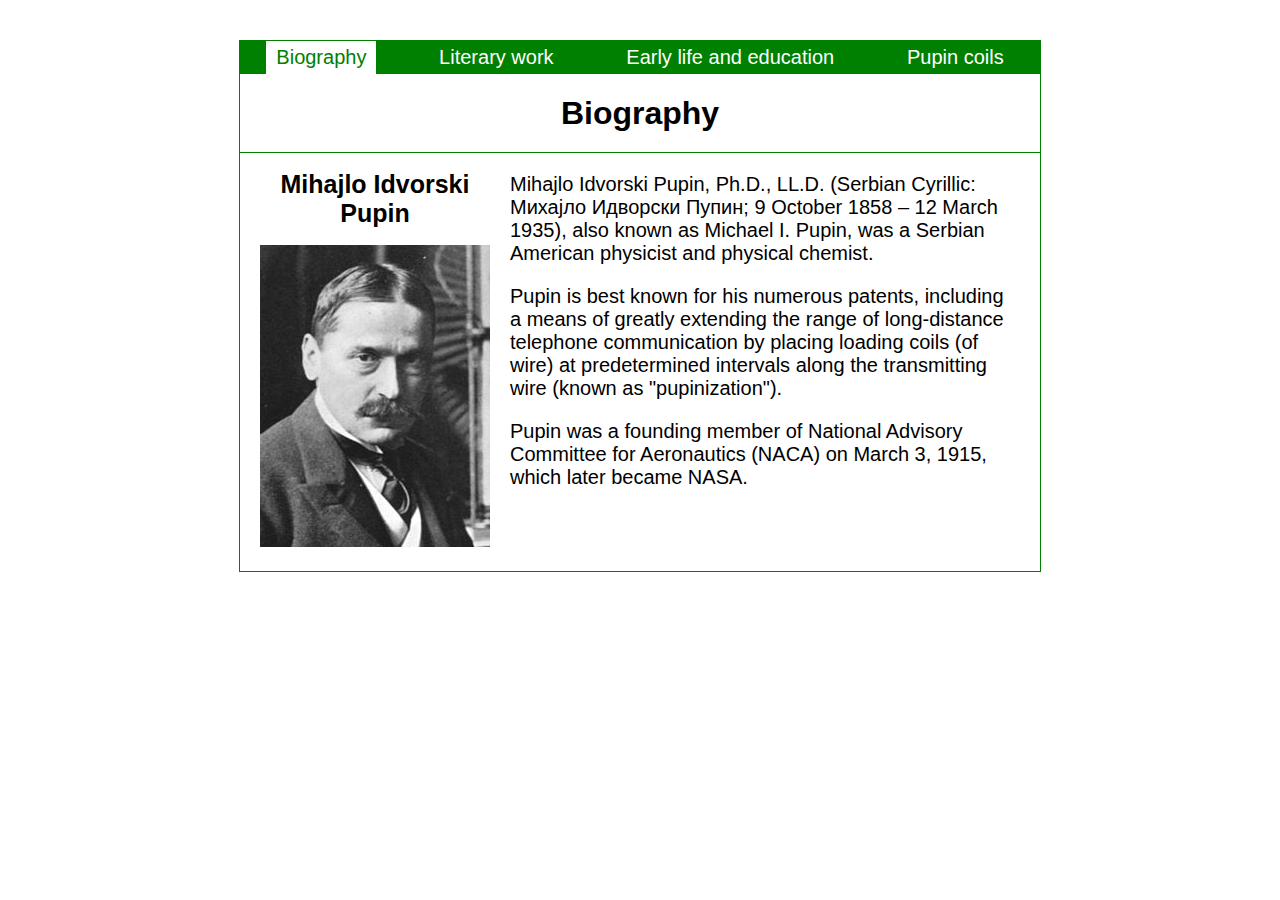
<file: index.html>
<!DOCTYPE html>
<html lang="en">
<head>
    <meta charset="UTF-8">
    <title>Biography</title>
    <link rel="stylesheet" href="style.css">
</head>
<body>
    <div id="wrapper">
        <header>
            <nav>
                <ul>
                    <li><a href="index.html" class="active1">Biography</a></li>
                    <li><a href="index2.html">Literary work</a></li>
                    <li><a href="index3.html">Early life and education</a></li>
                    <li><a href="index4.html">Pupin coils</a></li>
                </ul>
            </nav>
        </header>
        <h1 id="center">Biography</h1>
        <div class="content">
            <figure>
                <h1>Mihajlo Idvorski Pupin</h1>
                <img src="pics/pupin.jpg" alt="">
            </figure>
            <article>
                <p>
                    Mihajlo Idvorski Pupin, Ph.D., LL.D. (Serbian Cyrillic: Михајло Идворски Пупин; 9 October 1858 – 12 March 1935), also known as Michael I. Pupin, was a Serbian American physicist and physical chemist.
                </p>
                <p>
                    Pupin is best known for his numerous patents, including a means of greatly extending the range of long-distance telephone communication by placing loading coils (of wire) at predetermined intervals along the transmitting wire (known as "pupinization"). 
                </p>
                <p>Pupin was a founding member of National Advisory Committee for Aeronautics (NACA) on March 3, 1915, which later became NASA.</p>
            </article>
        </div>
    </div>
</body>
</html>
</file>
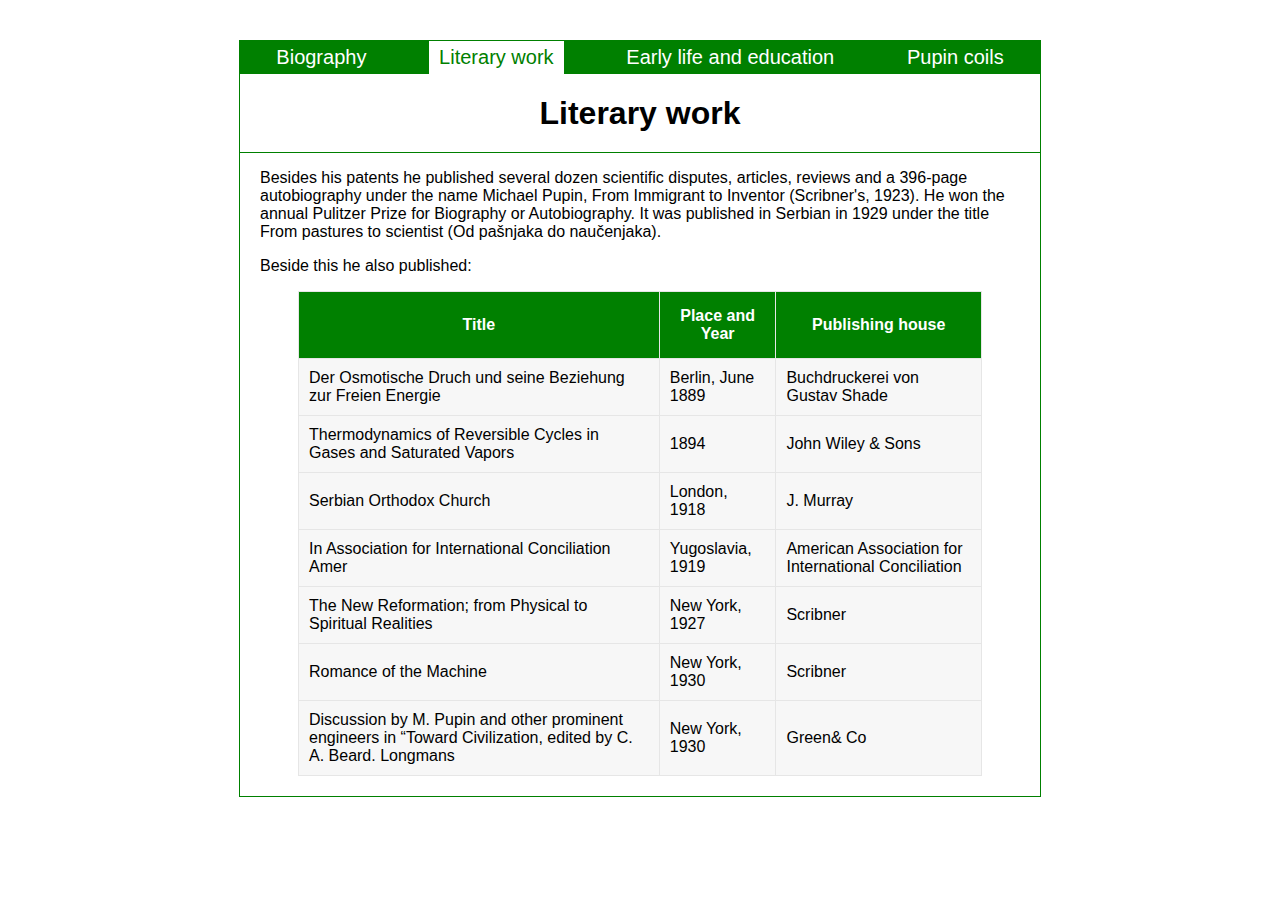
<file: index2.html>
<!DOCTYPE html>
<html lang="en">
<head>
    <meta charset="UTF-8">
    <title>Literary work</title>
    <link rel="stylesheet" href="style.css">
</head>
<body>
    <div id="wrapper">
        <header>
            <nav>
                <ul>
                    <li><a href="index.html">Biography</a></li>
                    <li><a href="index2.html" class="active2">Literary work</a></li>
                    <li><a href="index3.html">Early life and education</a></li>
                    <li><a href="index4.html">Pupin coils</a></li>
                </ul>
            </nav>
        </header>
        <h1 id="center">Literary work</h1>
        <div class="content2">
            <p>
                Besides his patents he published several dozen scientific disputes, articles, reviews and a 396-page autobiography under the name Michael Pupin, From Immigrant to Inventor (Scribner's, 1923). He won the annual Pulitzer Prize for Biography or Autobiography. It was published in Serbian in 1929 under the title From pastures to scientist (Od pašnjaka do naučenjaka). 
            </p>
            <p>
                Beside this he also published:
            </p>
            <table>
                <tr id="heading">
                    <th>Title</th>
                    <th>Place and Year</th>
                    <th>Publishing house</th>
                </tr>
                <tr class="even">
                    <td>Der Osmotische Druch und seine Beziehung zur Freien Energie</td>
                    <td>Berlin, June 1889</td>
                    <td>Buchdruckerei von Gustav Shade</td>
                </tr>
                <tr class="even">
                    <td>Thermodynamics of Reversible Cycles in Gases and Saturated Vapors</td>
                    <td>1894</td>
                    <td>John Wiley & Sons</td>
                </tr>
                <tr class="even">
                    <td> Serbian Orthodox Church</td>
                    <td>London, 1918</td>
                    <td>J. Murray</td>
                </tr>
                <tr class="even">
                    <td>In Association for International Conciliation Amer</td>
                    <td>Yugoslavia, 1919</td>
                    <td>American Association for International Conciliation</td>
                </tr>
                <tr class="even">
                    <td>The New Reformation; from Physical to Spiritual Realities</td>
                    <td>New York, 1927</td>
                    <td>Scribner</td>
                </tr>
                <tr class="even">
                    <td>Romance of the Machine</td>
                    <td>New York, 1930</td>
                    <td>Scribner</td>
                </tr>
                <tr class="even">
                    <td>Discussion by M. Pupin and other prominent engineers in “Toward Civilization, edited by C. A. Beard. Longmans</td>
                    <td>New York, 1930</td>
                    <td>Green& Co</td>
                </tr>
            </table>
        </div>
    </div>
</body>
</html>
</file>
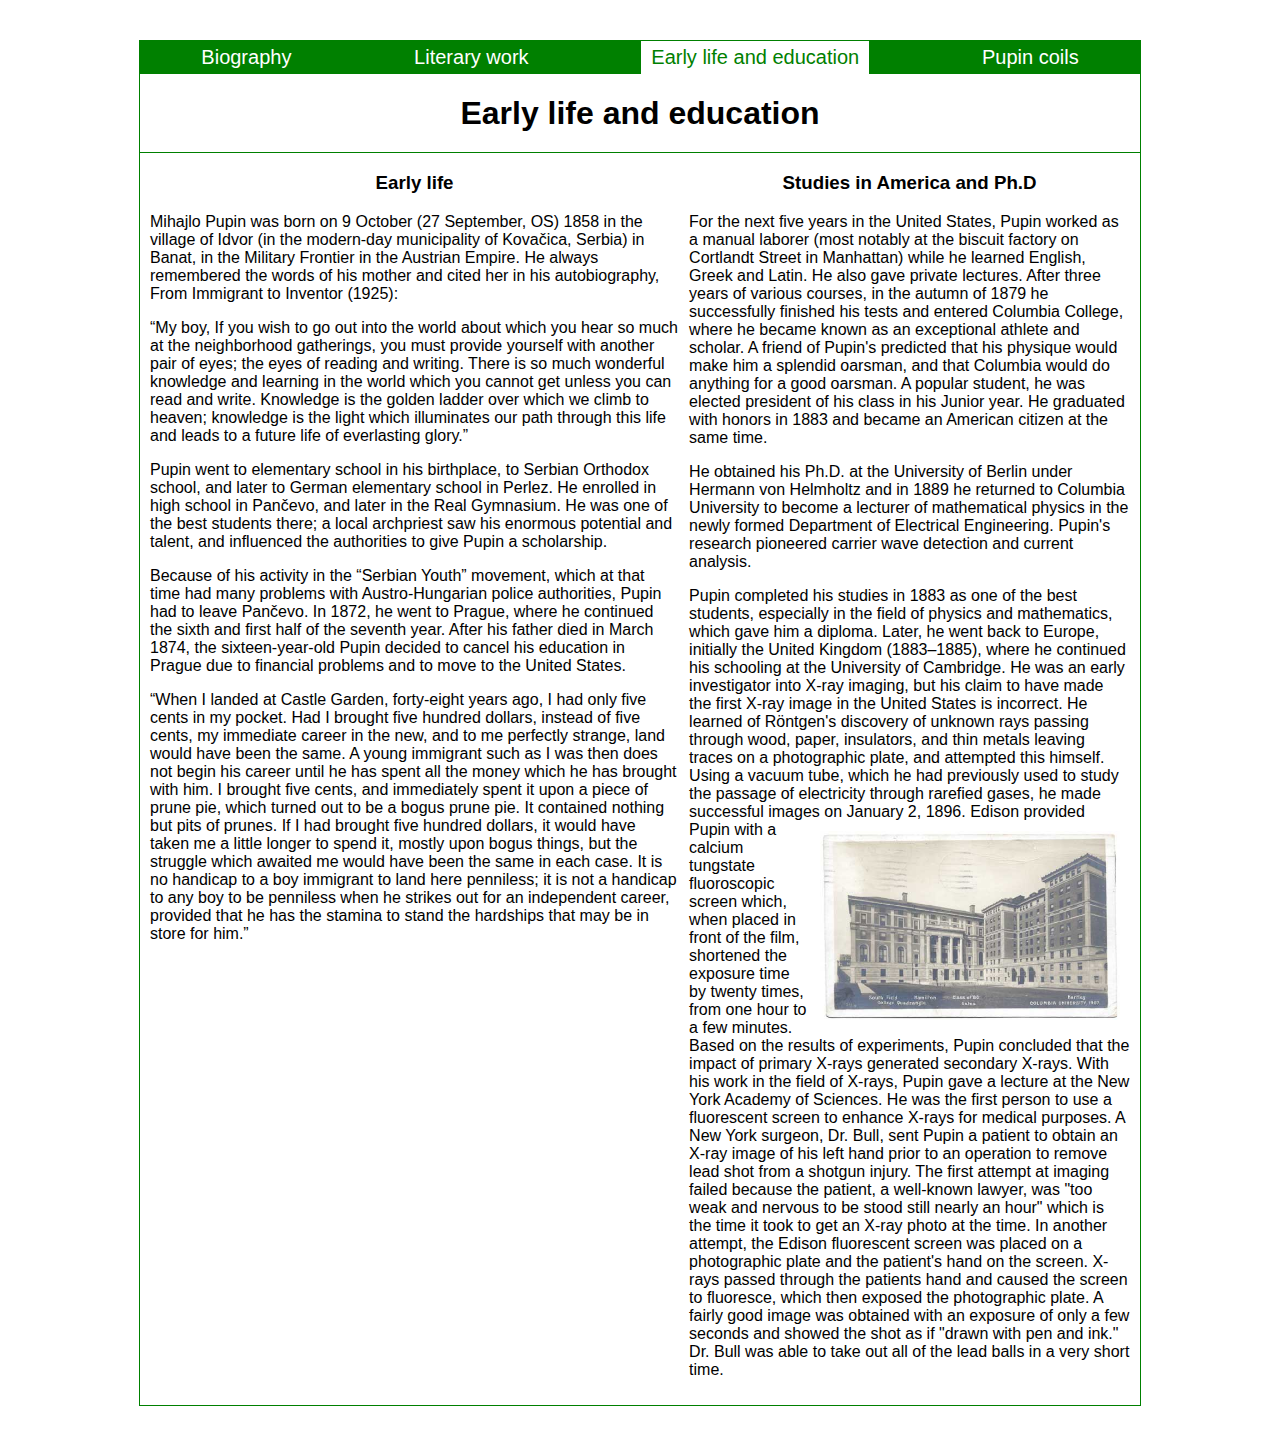
<file: index3.html>
<!DOCTYPE html>
<html lang="en">
<head>
    <meta charset="UTF-8">
    <title>Early life and education</title>
    <link rel="stylesheet" href="style.css">
</head>
<body>
    <div id="wrapper3">
        <header>
            <nav>
                <ul>
                    <li><a href="index.html">Biography</a></li>
                    <li><a href="index2.html">Literary work</a></li>
                    <li><a href="index3.html" class="active3">Early life and education</a></li>
                    <li><a href="index4.html">Pupin coils</a></li>
                </ul>
            </nav>
        </header>
        <h1 id="center">Early life and education</h1>
        <div class="content">
            <article id="article3">
                <h3 class="ind3">Early life</h3>
                <p>
                    Mihajlo Pupin was born on 9 October (27 September, OS) 1858 in the village of Idvor (in the modern-day municipality of Kovačica, Serbia) in Banat, in the Military Frontier in the Austrian Empire. He always remembered the words of his mother and cited her in his autobiography, From Immigrant to Inventor (1925):
                </p>
                <p>
                    “My boy, If you wish to go out into the world about which you hear so much at the neighborhood gatherings, you must provide yourself with another pair of eyes; the eyes of reading and writing. There is so much wonderful knowledge and learning in the world which you cannot get unless you can read and write. Knowledge is the golden ladder over which we climb to heaven; knowledge is the light which illuminates our path through this life and leads to a future life of everlasting glory.”
                </p>
                <p>
                    Pupin went to elementary school in his birthplace, to Serbian Orthodox school, and later to German elementary school in Perlez. He enrolled in high school in Pančevo, and later in the Real Gymnasium. He was one of the best students there; a local archpriest saw his enormous potential and talent, and influenced the authorities to give Pupin a scholarship.
                </p>
                <p>
                    Because of his activity in the “Serbian Youth” movement, which at that time had many problems with Austro-Hungarian police authorities, Pupin had to leave Pančevo. In 1872, he went to Prague, where he continued the sixth and first half of the seventh year. After his father died in March 1874, the sixteen-year-old Pupin decided to cancel his education in Prague due to financial problems and to move to the United States.
                </p>
                <p>
                    “When I landed at Castle Garden, forty-eight years ago, I had only five cents in my pocket. Had I brought five hundred dollars, instead of five cents, my immediate career in the new, and to me perfectly strange, land would have been the same. A young immigrant such as I was then does not begin his career until he has spent all the money which he has brought with him. I brought five cents, and immediately spent it upon a piece of prune pie, which turned out to be a bogus prune pie. It contained nothing but pits of prunes. If I had brought five hundred dollars, it would have taken me a little longer to spend it, mostly upon bogus things, but the struggle which awaited me would have been the same in each case. It is no handicap to a boy immigrant to land here penniless; it is not a handicap to any boy to be penniless when he strikes out for an independent career, provided that he has the stamina to stand the hardships that may be in store for him.”
                </p>
            </article>
            <aside>
                <h3 class="ind3">Studies in America and Ph.D</h3>
                <p>
                    For the next five years in the United States, Pupin worked as a manual laborer (most notably at the biscuit factory on Cortlandt Street in Manhattan) while he learned English, Greek and Latin. He also gave private lectures. After three years of various courses, in the autumn of 1879 he successfully finished his tests and entered Columbia College, where he became known as an exceptional athlete and scholar. A friend of Pupin's predicted that his physique would make him a splendid oarsman, and that Columbia would do anything for a good oarsman. A popular student, he was elected president of his class in his Junior year. He graduated with honors in 1883 and became an American citizen at the same time.
                </p>
                <p>
                    He obtained his Ph.D. at the University of Berlin under Hermann von Helmholtz and in 1889 he returned to Columbia University to become a lecturer of mathematical physics in the newly formed Department of Electrical Engineering. Pupin's research pioneered carrier wave detection and current analysis.
                </p>
                <p>
                    Pupin completed his studies in 1883 as one of the best students, especially in the field of physics and mathematics, which gave him a diploma. Later, he went back to Europe, initially the United Kingdom (1883–1885), where he continued his schooling at the University of Cambridge. He was an early investigator into X-ray imaging, but his claim to have made the first X-ray image in the United States is incorrect. He learned of Röntgen's discovery of unknown rays passing through wood, paper, insulators, and thin metals leaving traces on a photographic plate, and attempted this himself. Using a vacuum tube, which he had previously used to study the passage of electricity through rarefied gases, he made successful images on January 2, 1896. <img id="img3" src="pics/university.jpg" alt="">Edison provided Pupin with a calcium tungstate fluoroscopic screen which, when placed in front of the film, shortened the exposure time by twenty times, from one hour to a few minutes. Based on the results of experiments, Pupin concluded that the impact of primary X-rays generated secondary X-rays. With his work in the field of X-rays, Pupin gave a lecture at the New York Academy of Sciences. He was the first person to use a fluorescent screen to enhance X-rays for medical purposes. A New York surgeon, Dr. Bull, sent Pupin a patient to obtain an X-ray image of his left hand prior to an operation to remove lead shot from a shotgun injury. The first attempt at imaging failed because the patient, a well-known lawyer, was "too weak and nervous to be stood still nearly an hour" which is the time it took to get an X-ray photo at the time. In another attempt, the Edison fluorescent screen was placed on a photographic plate and the patient's hand on the screen. X-rays passed through the patients hand and caused the screen to fluoresce, which then exposed the photographic plate. A fairly good image was obtained with an exposure of only a few seconds and showed the shot as if "drawn with pen and ink." Dr. Bull was able to take out all of the lead balls in a very short time.
                </p>
            </aside>
        </div>
    </div>
</body>
</html>
</file>
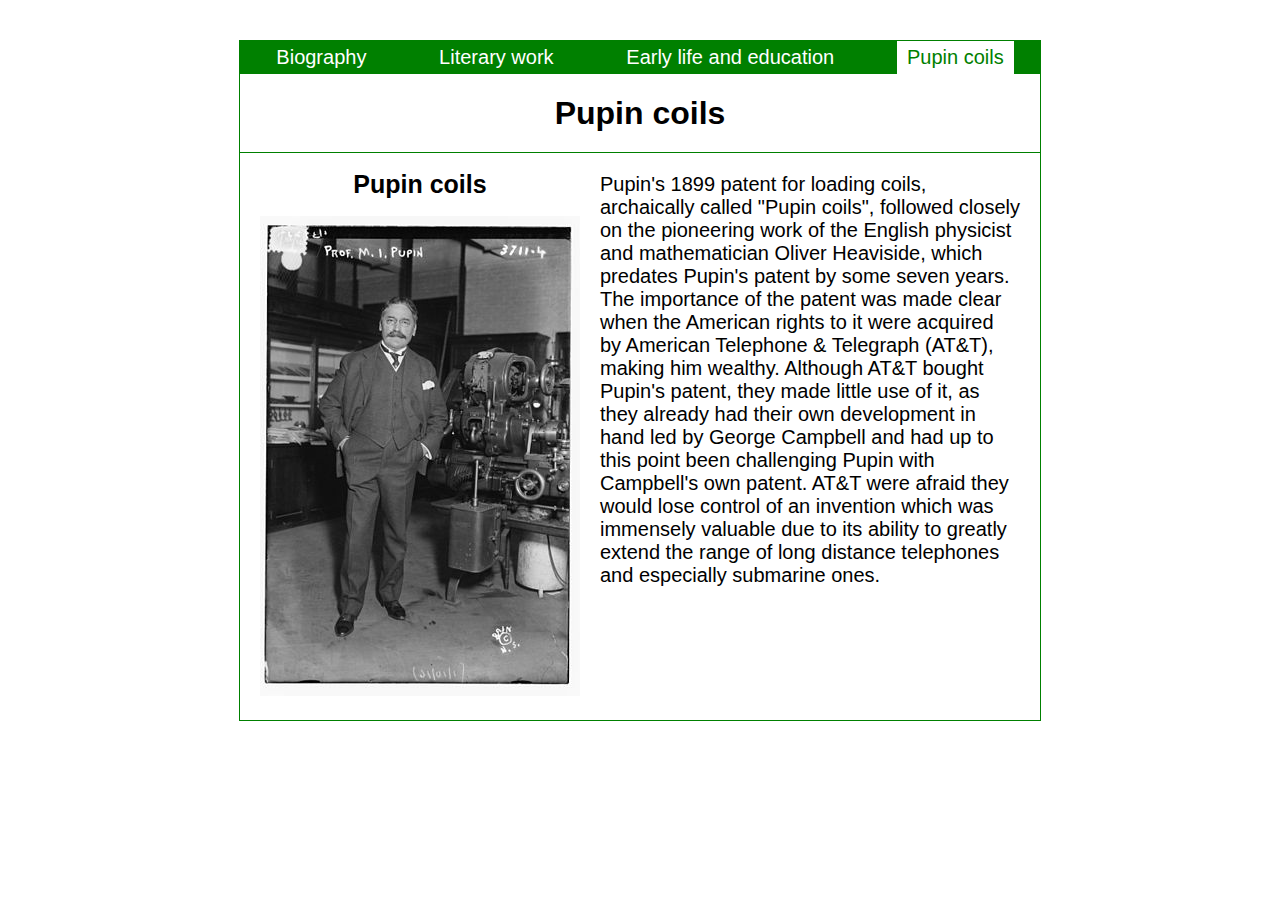
<file: index4.html>
<!DOCTYPE html>
<html lang="en">
<head>
    <meta charset="UTF-8">
    <title>Pupin coils</title>
    <link rel="stylesheet" href="style.css">
</head>
<body>
    <div id="wrapper">
        <header>
            <nav>
                <ul>
                    <li><a href="index.html">Biography</a></li>
                    <li><a href="index2.html">Literary work</a></li>
                    <li><a href="index3.html">Early life and education</a></li>
                    <li><a href="index4.html" class="active4">Pupin coils</a></li>
                </ul>
            </nav>
        </header>
        <h1 id="center">Pupin coils</h1>
        <div class="content">
            <figure>
                <h1>Pupin coils</h1>
                <img src="pics/pupin-1916.jpg" alt="">
            </figure>   
            <article>
                <p>
                    Pupin's 1899 patent for loading coils, archaically called "Pupin coils", followed closely on the pioneering work of the English physicist and mathematician Oliver Heaviside, which predates Pupin's patent by some seven years. The importance of the patent was made clear when the American rights to it were acquired by American Telephone & Telegraph (AT&T), making him wealthy. Although AT&T bought Pupin's patent, they made little use of it, as they already had their own development in hand led by George Campbell and had up to this point been challenging Pupin with Campbell's own patent. AT&T were afraid they would lose control of an invention which was immensely valuable due to its ability to greatly extend the range of long distance telephones and especially submarine ones.
                </p>
            </article>
        </div>
    </div>
</body>
</html>
</file>
<file: style.css>
body {
    margin: 0px;
    padding: 0px;
    font-family: Arial;
}
#wrapper {
    width: 800px;
    margin: 40px auto;
    border: 1px solid green;
}
.content {
    display: flex;
    flex-direction: row;
}
header {
    background-color: green;
    margin: 0px 0px;
}
nav ul{
    display: flex;
    flex-direction: row;
    list-style-type: none;
    padding-left: 0px;
    font-size: 20px;
    justify-content: space-around;
    margin: 0px;
}
nav a {
    display: block;
    padding: 5px 10px;
}
nav a:link, nav a:visited {
    color: white;
    text-decoration: none;
}
nav a:hover{
    color:green;
    background-color: white;
}
nav a.active1, nav a.active2, nav a.active3, nav a.active4 {
    color:green;
    background-color: white;
}
article {
    font-size: 20px;
}
figure {
    padding: 0px;
    margin: 0px 20px 20px;
}
figure h1 {
    font-size: 25px;
    text-align: center;
}
article {
    margin-right: 20px;
}
#wrapper3 {
    width: 1000px;
    margin: 40px auto;
    border: 1px solid green;
}
aside {
    width: 500px;
    margin: 0px 10px 10px 0px
}
#center {
    text-align: center;
    border-bottom: 1px solid green;
    padding: 0px 0px 20px;
    margin-bottom: 0px;
}
.ind3 {
    text-align: center;
}
#article3 {
    font-size: 16px;
    margin: 0px 10px 0px 10px;;
    width: 600px;
}
#img3 {
    width: 300px;
    float: right;
    padding-top: 10px;
    padding-right: 10px;
    padding-left: 10px;
}
.content2 {
    margin: 0px 20px;
}
.content2 ul {
    list-style-type: circle;
}
td{
    padding: 10px;
}
th {
    padding: 15px;
}
table {
    font-family: arial, sans-serif;
    border-collapse: collapse;
    width: 90%;
    margin: 0 auto;
    margin-bottom: 20px;
}
th, td {
  border: solid 1px #e6e6e6;
}
 
tr {
  background-color: #EDEDED;
}
 
tr.even {
  background-color: #F7F7F7;
}
#heading {
    background-color: green;
    color: white;
  }
</file>
